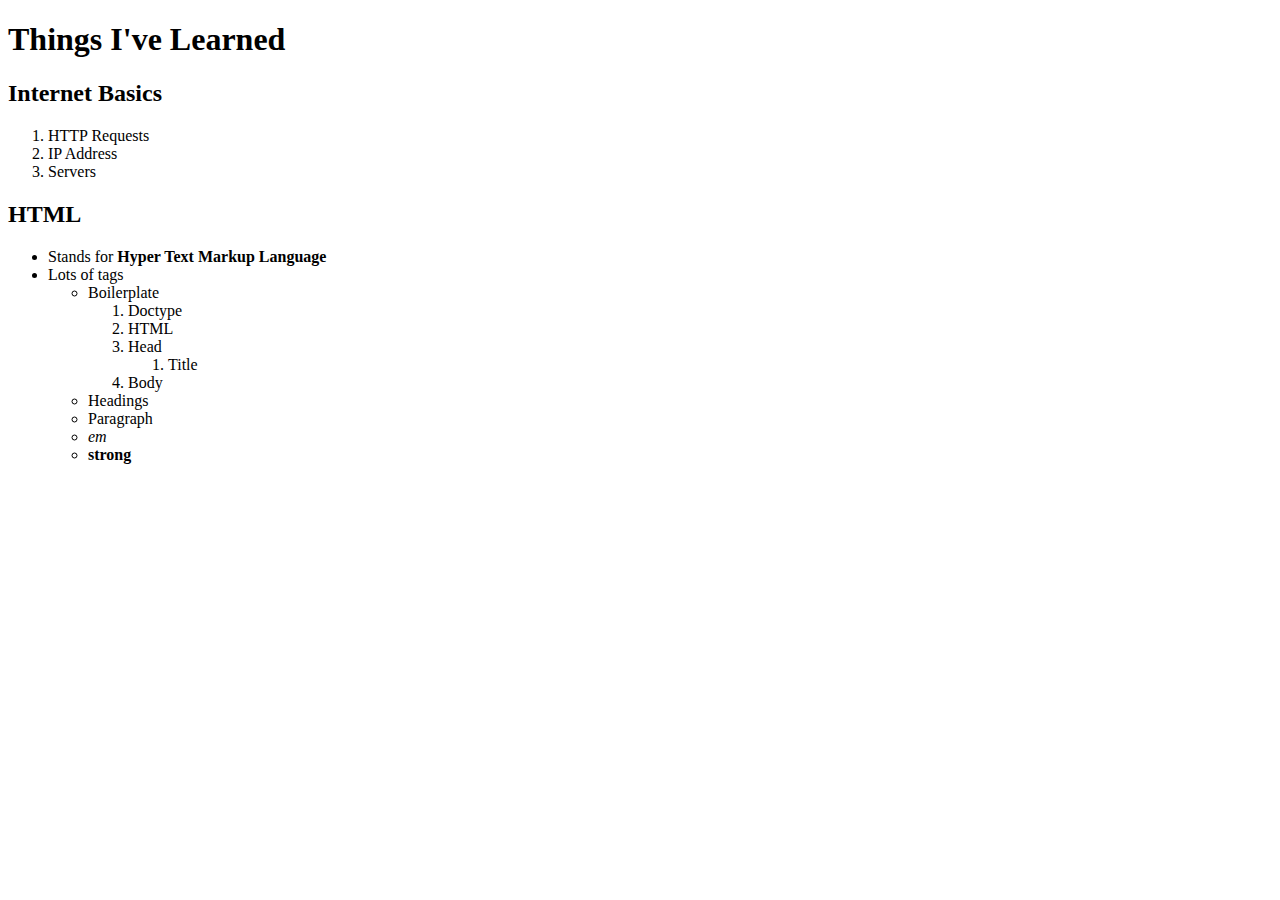
<file: Assignment1.html>
<!DOCTYPE html>
<html>
<head>

	<title>Things I've Learned</title>
</head>
<body>

<h1>Things I've Learned</h1>

<h2>Internet Basics</h2>
<ol>
	<li>HTTP Requests</li>
	<li>IP Address</li>
	<li>Servers</li>
</ol>

<H2>HTML</H2>
<ul>
	<li>Stands for <strong>Hyper Text Markup Language</strong></li>
	<li>Lots of tags
		<ul>
			<li>Boilerplate</li>
			<ol>
				<li>Doctype</li>
				<li>HTML</li>
				<li>Head
					<ol>
						<li>Title</li>
					</ol>
				</li>
				<li>Body</li>
			</ol>
			<li>Headings</li>
			<li>Paragraph</li>
			<li><em>em</em></li>
			<li><strong>strong</strong></li>
		</ul>
	</li>
</ul>

</body>
</html>
</file>
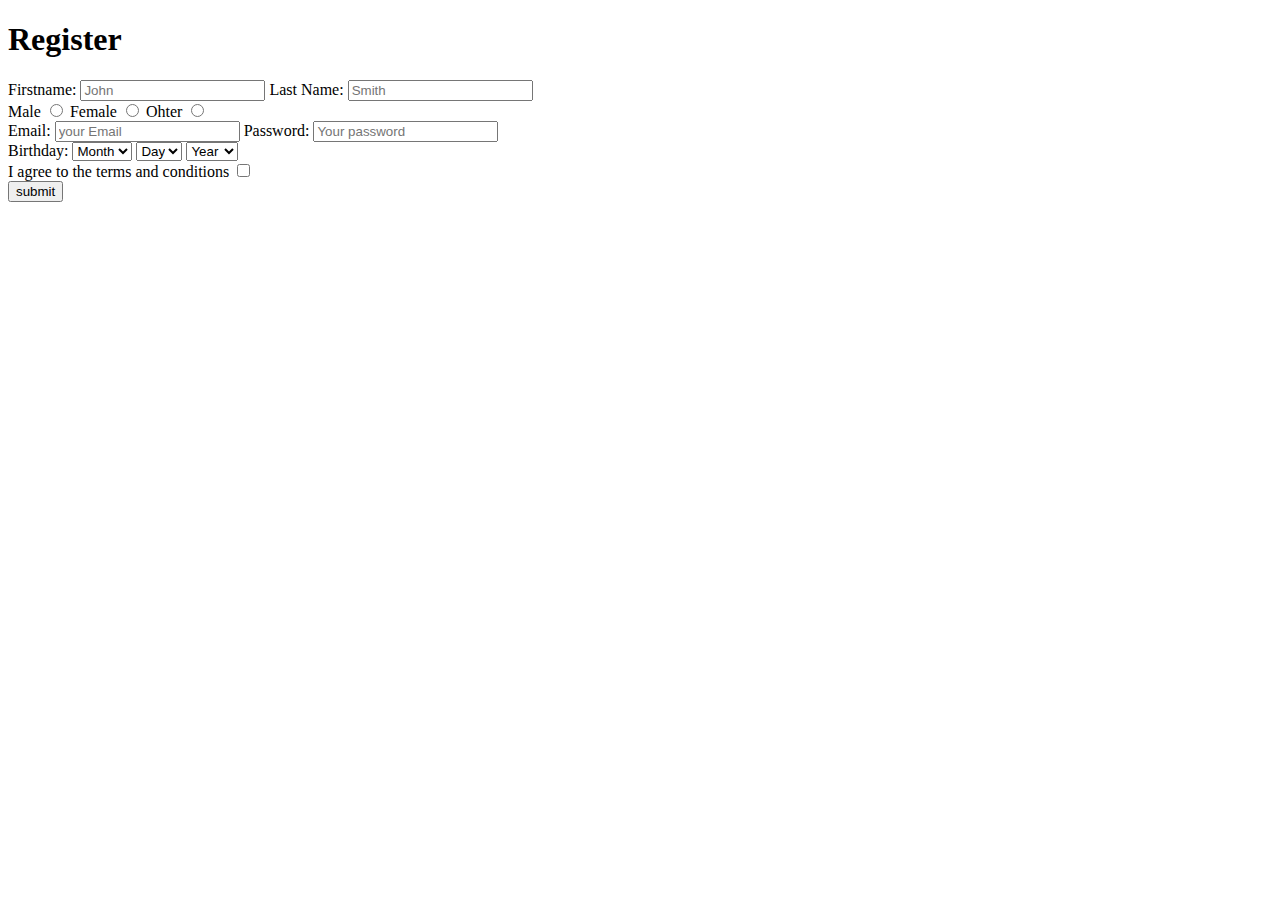
<file: assignment4.html>
<!DOCTYPE html>
<html>
<head>
	<title>Assignment4</title>
</head>
<body>

	<h1>Register</h1>

	<form>
		<label for="Firstname">Firstname:</label>
		<input type="text" name="Firstname" id="Firstname" placeholder="John" required>
		<label for="Lastname" name="John"> Last Name:</label>
		<input type="text" name="Lastname" id="Lastname" placeholder="Smith" required>

		<div>
			<label for="radio-choice-1">Male</label>
			<input type="radio" name="radio-choice-1" id="radio-choice-1" value="choice-1">

			<label for="radio-choice-2">Female</label>
			<input type="radio" name="radio-choice-2" id="radio-choice-2" value="choice-2">
			
			<label for="radio-choice-3">Ohter</label>
			<input type="radio" name="radio-choice-3" id="radio-choice-3" value="choice-3">
		</div>

		<div>
			<label for="Email">Email:</label>
			<input type="Email" name="Email" id="Email" required placeholder="your Email">
			<label for="Password">Password:</label>
			<input type="Password" name="Password" id="Password" pattern=".{5,10}" required title="5 to 10 character" placeholder="Your password">
		</div>

		<div>
			<label for="select-choice">Birthday:</label>
			<select name="select-choice" id="select-choice">
				<option value="0" selected disabled>Month</option>
				<option value="january">Jan</option>
				<option value="february">Feb</option>
				<option value="march">Mar</option>
				<option value="april">Apr</option>
				<option value="may">May</option>
				<option value="june">Jun</option>
				<option value="july">Jul</option>
				<option value="august">Aug</option>
				<option value="september">Sep</option>
				<option value="october">Oct</option>
				<option value="november">Nov</option>
				<option value="december">Dec</option>
			</select>
			
			<select name="birthday-day" id="day">
				<option value="0" selected disabled>Day</option>
				<option value="1">1</option>
				<option value="2">2</option>
				<option value="3">3</option>
				<option value="4">4</option>
				<option value="5">5</option>
				<option value="6">6</option>
				<option value="7">7</option>
				<option value="8">8</option>
				<option value="9">9</option>
				<option value="10">10</option>
				<option value="11">11</option>
				<option value="12">12</option>
				<option value="13">13</option>
				<option value="14">14</option>
				<option value="15">15</option>
				<option value="16">16</option>
				<option value="17">17</option>
				<option value="18">18</option>
				<option value="19">19</option>
				<option value="20">20</option>
				<option value="21">21</option>
				<option value="22">22</option>
				<option value="23">23</option>
				<option value="24">24</option>
				<option value="25">25</option>
				<option value="26">26</option>
				<option value="27">27</option>
				<option value="28">28</option>
				<option value="29">29</option>
				<option value="30">30</option>
				<option value="31">31</option>
			</select>
			
			<select name="birthday-year" id="year">
				<option value="0" selected disabled>Year</option>
				<option value="2015">2015</option>
				<option value="2014">2014</option>
				<option value="2013">2013</option>
				<option value="2012">2012</option>
				<option value="2011">2011</option>
				<option value="2010">2010</option>
				<option value="2009">2009</option>
				<option value="2008">2008</option>
				<option value="2007">2007</option>
				<option value="2006">2006</option>
				<option value="2005">2005</option>
				<option value="2004">2004</option>
				<option value="2003">2003</option>
				<option value="2002">2002</option>
				<option value="2001">2001</option>
				<option value="2000">2000</option>
				<option value="1999">1999</option>
				<option value="1998">1998</option>
				<option value="1997">1997</option>
				<option value="1996">1996</option>
				<option value="1995">1995</option>
				<option value="1994">1994</option>
				<option value="1993">1993</option>
				<option value="1992">1992</option>
				<option value="1991">1991</option>
				<option value="1990">1990</option>
				<option value="1989">1989</option>
				<option value="1988">1988</option>
				<option value="1987">1987</option>
				<option value="1986">1986</option>
				<option value="1985">1985</option>
				<option value="1984">1984</option>
				<option value="1983">1983</option>
				<option value="1982">1982</option>
				<option value="1981">1981</option>
				<option value="1980">1980</option>
				<option value="1979">1979</option>
				<option value="1978">1978</option>
				<option value="1977">1977</option>
				<option value="1976">1976</option>
				<option value="1975">1975</option>
				<option value="1974">1974</option>
				<option value="1973">1973</option>
				<option value="1972">1972</option>
				<option value="1971">1971</option>
				<option value="1970">1970</option>
				<option value="1969">1969</option>
				<option value="1968">1968</option>
				<option value="1967">1967</option>
				<option value="1966">1966</option>
				<option value="1965">1965</option>
				<option value="1964">1964</option>
				<option value="1963">1963</option>
				<option value="1962">1962</option>
				<option value="1961">1961</option>
				<option value="1960">1960</option>
				<option value="1959">1959</option>
				<option value="1958">1958</option>
				<option value="1957">1957</option>
				<option value="1956">1956</option>
				<option value="1955">1955</option>
				<option value="1954">1954</option>
				<option value="1953">1953</option>
				<option value="1952">1952</option>
				<option value="1951">1951</option>
				<option value="1950">1950</option>
				<option value="1949">1949</option>
				<option value="1948">1948</option>
				<option value="1947">1947</option>
				<option value="1946">1946</option>
				<option value="1945">1945</option>
				<option value="1944">1944</option>
				<option value="1943">1943</option>
				<option value="1942">1942</option>
				<option value="1941">1941</option>
				<option value="1940">1940</option>
				<option value="1939">1939</option>
				<option value="1938">1938</option>
				<option value="1937">1937</option>
				<option value="1936">1936</option>
				<option value="1935">1935</option>
				<option value="1934">1934</option>
				<option value="1933">1933</option>
				<option value="1932">1932</option>
				<option value="1931">1931</option>
				<option value="1930">1930</option>
				<option value="1929">1929</option>
				<option value="1928">1928</option>
				<option value="1927">1927</option>
				<option value="1926">1926</option>
				<option value="1925">1925</option>
				<option value="1924">1924</option>
				<option value="1923">1923</option>
				<option value="1922">1922</option>
				<option value="1921">1921</option>
				<option value="1920">1920</option>
				<option value="1919">1919</option>
				<option value="1918">1918</option>
				<option value="1917">1917</option>
				<option value="1916">1916</option>
				<option value="1915">1915</option>
				<option value="1914">1914</option>
				<option value="1913">1913</option>
				<option value="1912">1912</option>
				<option value="1911">1911</option>
				<option value="1910">1910</option>
				<option value="1909">1909</option>
				<option value="1908">1908</option>
				<option value="1907">1907</option>
				<option value="1906">1906</option>
				<option value="1905">1905</option>
			</select>
		</div>

	</label>
	
	<div>
		<label for="agreed">I agree to the terms and conditions</label>
		<input id="agreed" name="ag
		" type="checkbox">
	</div>
	<div>
		<input type="submit" value="submit">
	</div>
</form>



</form>
</body>
</html>
</file>
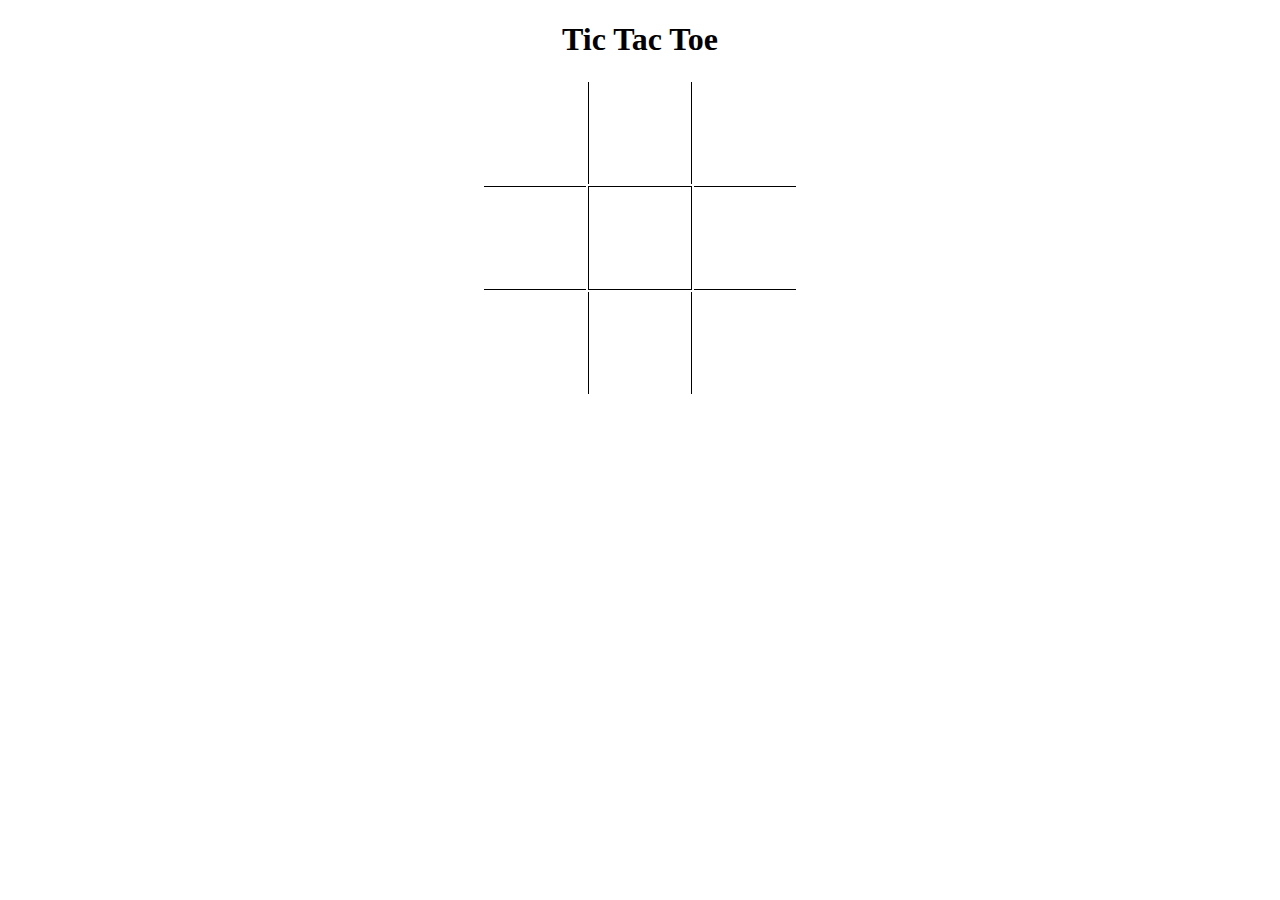
<file: Assignment6.html>
<!DOCTYPE html>
<html>

<head>
	<title>Assignment6</title>
	<link rel="stylesheet" type="text/css" href="Assignment6.css">
</head>

<body>
	<h1>Tic Tac Toe</h1>
<table>
	<tr>
		<td></td>
		<td class="vertical"></td>
		<td></td>
	</tr>
	<tr>
		<td class="horizontal"></td>
		<td class="vertical horizontal"></td>
		<td class="horizontal"></td>
	</tr>
	<tr>
		<td></td>
		<td class="vertical"></td>
		<td></td>
	</tr>
</table>
</body>

</html>
</file>
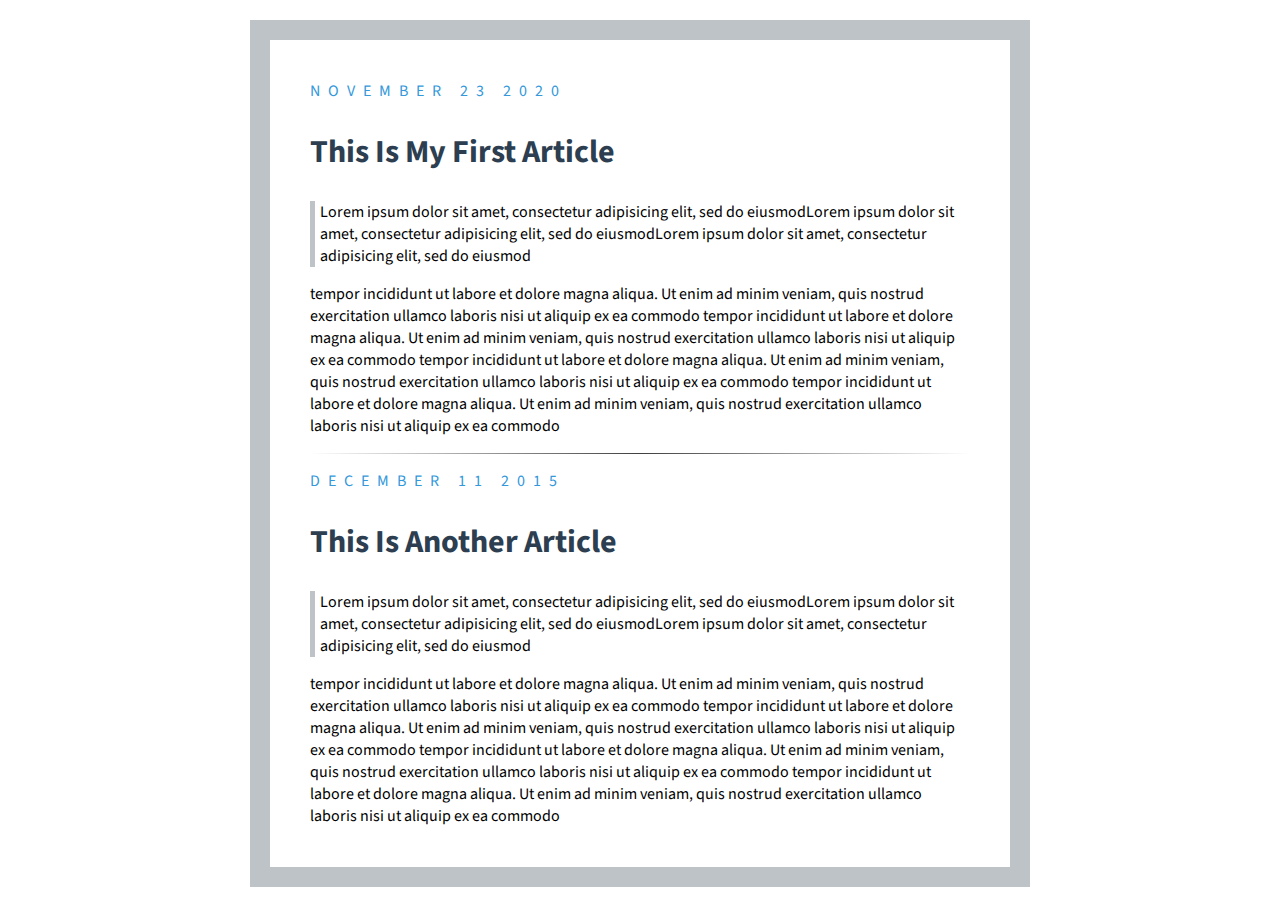
<file: Assignment8.html>
<!DOCTYPE html>
<html>
<head>
	<title>Assignment8</title>
	<link href="https://fonts.googleapis.com/css2?family=Source+Sans+Pro:wght@400;900&display=swap" rel="stylesheet">
	<link rel="stylesheet" type="text/css" href="Assignment8.css">

</head>
<body>
	<div class="post">
		<div>
			<p class="date">November 23 2020</p>
			<h2>This Is My First Article</h2>
		</div>

		<div class="title">Lorem ipsum dolor sit amet, consectetur adipisicing elit, sed do eiusmodLorem ipsum dolor sit amet, consectetur adipisicing elit, sed do eiusmodLorem ipsum dolor sit amet, consectetur adipisicing elit, sed do eiusmod</div>

		
		<p>
			tempor incididunt ut labore et dolore magna aliqua. Ut enim ad minim veniam,
			quis nostrud exercitation ullamco laboris nisi ut aliquip ex ea commodo
			tempor incididunt ut labore et dolore magna aliqua. Ut enim ad minim veniam,
			quis nostrud exercitation ullamco laboris nisi ut aliquip ex ea commodo

			tempor incididunt ut labore et dolore magna aliqua. Ut enim ad minim veniam,
			quis nostrud exercitation ullamco laboris nisi ut aliquip ex ea commodo
			tempor incididunt ut labore et dolore magna aliqua. Ut enim ad minim veniam,
			quis nostrud exercitation ullamco laboris nisi ut aliquip ex ea commodo
		</p>

		<hr>
		



		<div>
			<p class="date">December 11 2015</p>
			<h2>This Is Another Article</h2>
		</div>

		<div class="title">Lorem ipsum dolor sit amet, consectetur adipisicing elit, sed do eiusmodLorem ipsum dolor sit amet, consectetur adipisicing elit, sed do eiusmodLorem ipsum dolor sit amet, consectetur adipisicing elit, sed do eiusmod</div>

		
		<p>
			tempor incididunt ut labore et dolore magna aliqua. Ut enim ad minim veniam,
			quis nostrud exercitation ullamco laboris nisi ut aliquip ex ea commodo
			tempor incididunt ut labore et dolore magna aliqua. Ut enim ad minim veniam,
			quis nostrud exercitation ullamco laboris nisi ut aliquip ex ea commodo

			tempor incididunt ut labore et dolore magna aliqua. Ut enim ad minim veniam,
			quis nostrud exercitation ullamco laboris nisi ut aliquip ex ea commodo
			tempor incididunt ut labore et dolore magna aliqua. Ut enim ad minim veniam,
			quis nostrud exercitation ullamco laboris nisi ut aliquip ex ea commodo
		</p>
		

	</div>
</body>
</html>
</file>
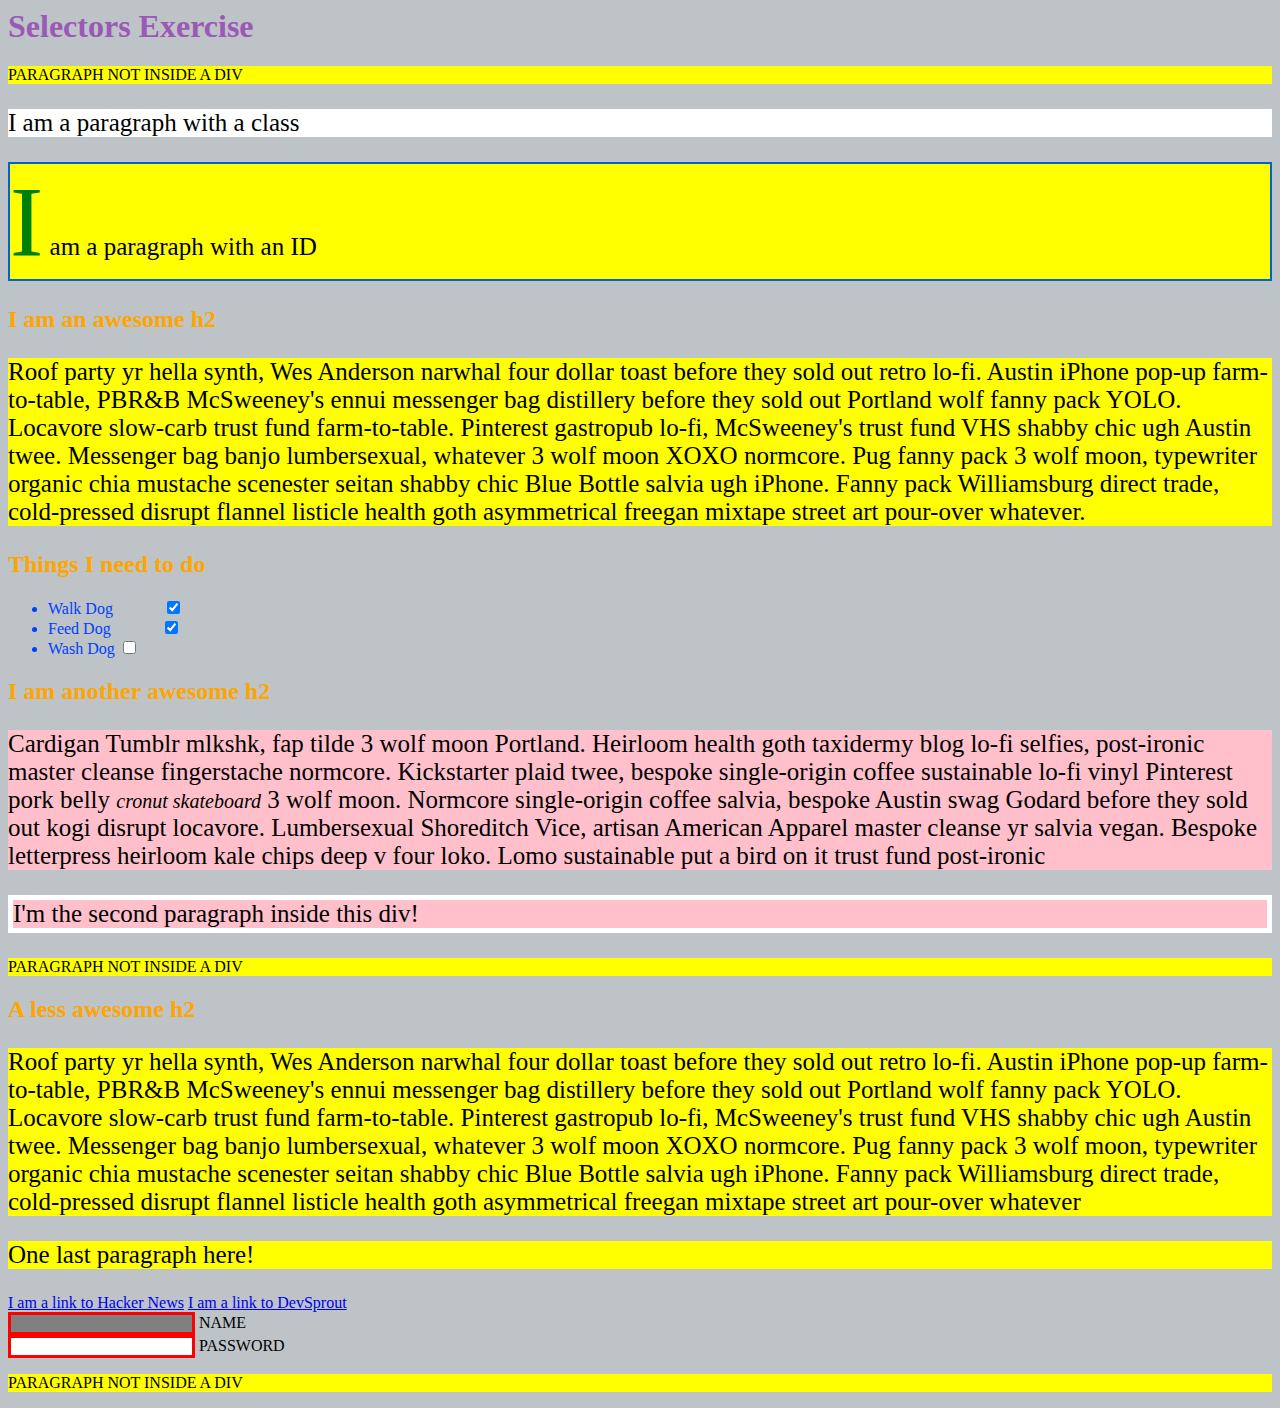
<file: Assignmnet5.html>
<html>
<head>
  <meta charset="UTF-8">
  <title>Selectors Exercise</title>
  <link rel="stylesheet" type="text/css" href="Assignmnet5.css">
</head>
<body>
  <h1>Selectors Exercise</h1>

<p>PARAGRAPH NOT INSIDE A DIV</p>

<div>
  <p class="hello">I am a paragraph with a class</p>
  <p id="special">I am a paragraph with an ID</p>

  <h2>I am an awesome h2</h2>
  
  
  <p>Roof party yr hella synth, Wes Anderson narwhal four dollar toast before they sold out retro lo-fi. Austin iPhone pop-up farm-to-table, PBR&B McSweeney's ennui messenger bag distillery before they sold out Portland wolf fanny pack YOLO. Locavore slow-carb trust fund farm-to-table. Pinterest gastropub lo-fi, McSweeney's trust fund VHS shabby chic ugh Austin twee. Messenger bag banjo lumbersexual, whatever 3 wolf moon XOXO normcore. Pug fanny pack 3 wolf moon, typewriter organic chia mustache scenester seitan shabby chic Blue Bottle salvia ugh iPhone. Fanny pack Williamsburg direct trade, cold-pressed disrupt flannel listicle health goth asymmetrical freegan mixtape street art pour-over whatever.</p>

</div>

<div>
  <h2>Things I need to do</h2>

  <ul>
    <li>Walk Dog <input type="checkbox" checked> </li>
    <li>Feed Dog <input type="checkbox" checked> </li>
    <li>Wash Dog <input type="checkbox"></li>
  </ul>
</div>

<div>
  <h2>I am another awesome h2</h2>

  <p>Cardigan Tumblr mlkshk, fap tilde 3 wolf moon Portland. Heirloom health goth taxidermy blog lo-fi selfies, post-ironic master cleanse fingerstache normcore. Kickstarter plaid twee, bespoke single-origin coffee sustainable lo-fi vinyl Pinterest pork belly <em>cronut skateboard</em> 3 wolf moon. Normcore single-origin coffee salvia, bespoke Austin swag Godard before they sold out kogi disrupt locavore. Lumbersexual Shoreditch Vice, artisan American Apparel master cleanse yr salvia vegan. Bespoke letterpress heirloom kale chips deep v four loko. Lomo sustainable put a bird on it trust fund post-ironic</p>

  <p>I'm the second paragraph inside this div!</p>
</div>

<p>PARAGRAPH NOT INSIDE A DIV</p>


<div>
  <h2>A less awesome h2</h2>

  <p>Roof party yr hella synth, Wes Anderson narwhal four dollar toast before they sold out retro lo-fi. Austin iPhone pop-up farm-to-table, PBR&B McSweeney's ennui messenger bag distillery before they sold out Portland wolf fanny pack YOLO. Locavore slow-carb trust fund farm-to-table. Pinterest gastropub lo-fi, McSweeney's trust fund VHS shabby chic ugh Austin twee. Messenger bag banjo lumbersexual, whatever 3 wolf moon XOXO normcore. Pug fanny pack 3 wolf moon, typewriter organic chia mustache scenester seitan shabby chic Blue Bottle salvia ugh iPhone. Fanny pack Williamsburg direct trade, cold-pressed disrupt flannel listicle health goth asymmetrical freegan mixtape street art pour-over whatever</p>

  <p>One last paragraph here!</p>

  <a href="https://news.ycombinator.com/">I am a link to Hacker News</a>
  <a href="https://www.devsprout.io">I am a link to DevSprout</a>
  <br>

  <input type="text" name="name" /><label> Name</label><br/>
  <input type="password" name="password" /><label> Password</label><br/>

</div>

<p>PARAGRAPH NOT INSIDE A DIV</p>

</body>
</html>
</file>
<file: Assignment6.css>
td{
	width: 100px;
	height: 100px;
}

.vertical{
	border-left: 1px solid black;
	border-right: 1px solid black;
}

.horizontal{
	border-top: 1px solid black;
	border-bottom: 1px solid black;
}

table{
	margin: auto;
}

h1{
	text-align: center;
}
</file>
<file: Assignment8.css>
body{
	border: 20px solid #bdc3c7;
	padding: 20px;
	max-width: 700px;
	width: 80%;
	margin:20px auto;
	font-family: source sans pro;
}

.title{
	border-left: 5px solid #bdc3c7;
	padding-left: 5px;
}

.date{
	color: #3498db;
	text-transform: uppercase;
	letter-spacing: 0.5rem;

}

h2{
	color: #2c3e50;
	font-size: 2.0rem;
}

hr{
    border: 0;
    height: 1px;
    background-image: linear-gradient(to right, rgba(0, 0, 0, 0), rgba(0, 0, 0, 0.75), rgba(0, 0, 0, 0));
}

.post{
	margin: 20px;
}
</file>
<file: Assignmnet5.css>
/* Style the HTML elements according to the following instructions. 
DO NOT ALTER THE EXISTING HTML TO DO THIS.  WRITE ONLY CSS!

/* Give the <body> element a background of #bdc3c7*/
body{
	background: #bdc3c7;
}

/* Make the <h1> element #9b59b6*/
h1{
	color: #9b59b6;
}

/* Make all <h2> elements orange */
h2{
	color: orange;
}

/* Make all <li> elements blue(pick your own hexadecimal blue)*/ 
li{
	color: #0040FF;
}

/*Change the background on every paragraph to be yellow*/
p{
	background: yellow;
}

/*Make all inputs have a 3px red border*/
input{
	border: 3px solid red;
}

/* Give everything with the class 'hello' a white background*/
.hello{
	background: white;
}

/* Give the element with id 'special' a 2px solid blue border(pick your own rgb blue)*/
#special{
	border: 2px solid rgb(0,100,200);
}

/*Make all the <p>'s that are nested inside of divs 25px font(font-size: 25px)*/
div p{
	font-size: 25px;
}

/*Make only inputs with type 'text' have a gray background*/
input[type="text"]{
	background: gray;
}

/* Give both <p>'s inside the 3rd <div> a pink background*/
div:nth-of-type(3) p{
	background: pink;
}

/* Give the 2nd <p> inside the 3rd <div> a 5px white border*/
div:nth-of-type(3) p:nth-of-type(2){
	border: 5px solid white ;
}

/* Make the <em> in the 3rd <div> element white and 20px font(font-size:20px)*/
div:nth-of-type(3) em{
	font-size: 20px;
}


/*BONUS CHALLENGES*/
/*You may need to research some other selectors and properties*/

/*Make all "checked" checkboxes have a left margin of 50px(margin-left: 50px)*/
input:checked{
	margin-left: 50px;
}

/* Make the <label> elements all UPPERCASE without changing the HTML(definitely look this one up*/
label{
	text-transform: uppercase;
}

/*Make the first letter of the element with id 'special' green and 100px font size(font-size: 100)*/
#special:first-letter{
	font-size: 100px;
	color: green; 
}

/*Make the <h1> element's color change to blue when hovered over */
h1:hover{
	color: blue;
}

/*Make the <a> element's that have been visited gray */
a:visited{
	color: gray
}
</file>
